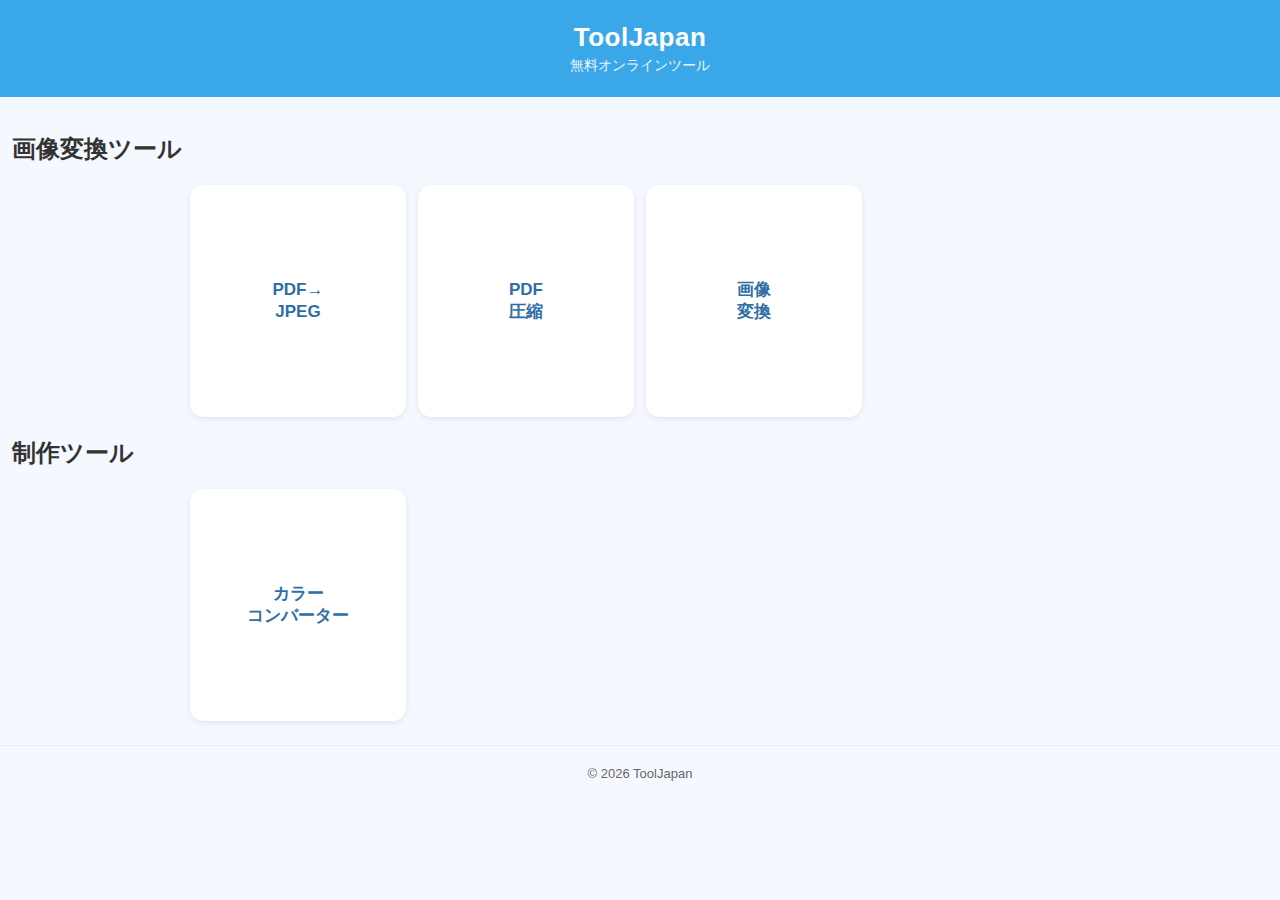
<file: index.html>
<!DOCTYPE html>
<html lang="ja">
<head>
<meta charset="UTF-8">
<meta name="viewport" content="width=device-width, initial-scale=1.0">
<title>ToolJapan | 無料ブラウザツール</title>
<meta name="google-site-verification" content="wjbUCUovh1Qbnv4qczntyVJstAfRlQh7R6nQk2jWIU8" />
<style>
body{
  font-family:sans-serif;
  margin:0;
  background:#F5F9FF; /* ほんのり水色 */
  color:#333;
}

/* ヘッダー */
.site-header{
  background:#3AA8E8; /* メイン水色 */
  color:white;
  text-align:center;
  padding:22px 10px;
}

.site-header .title{
  font-size:26px;
  font-weight:600;
  letter-spacing:0.5px;
}

.site-header .subtitle{
  font-size:14px;
  opacity:0.9;
  margin-top:4px;
}

/* メインコンテナ */
.main{
  padding:16px 12px 24px;
}

/* 説明テキスト（任意） */
.lead{
  max-width:900px;
  margin:0 auto 12px;
  font-size:14px;
  color:#555;
}

/* カード一覧 */
.tools{
  display:grid;
  grid-template-columns:1fr 1fr;
  gap:12px;
  padding:0;
  max-width:900px;
  margin:0 auto;
}

.tool-card{
  background:white;
  border-radius:14px;
  display:flex;
  flex-direction:column;
  align-items:center;
  justify-content:center;
  text-align:center;
  font-weight:bold;
  font-size:17px;
  text-decoration:none;
  color:#2F6FA5; /* 水色に合う濃い青 */
  box-shadow:0 2px 6px rgba(0,0,0,0.08);
  aspect-ratio:1/1;
  transition:0.15s ease;
  padding:18px 10px;
}

.tool-card:hover{
  transform:translateY(-3px);
  box-shadow:0 4px 10px rgba(0,0,0,0.12);
  background:#E8F5FF; /* hoverで淡い水色 */
}

.tool-card span{
  display:block;
  line-height:1.3;
}

/* PC 4列 */
@media (min-width:768px){
  .tools{
    grid-template-columns:repeat(4,1fr);
  }
}

/* フッター */
.site-footer{
  text-align:center;
  padding:20px;
  font-size:13px;
  color:#666;
  border-top:1px solid rgba(0,0,0,0.05);
  background:#F5F9FF;
}
</style>
</head>

<body>

<header class="site-header">
  <div class="title">ToolJapan</div>
  <div class="subtitle">無料オンラインツール</div>
</header>

<div class="main">

  <!-- 画像変換系 -->
  <h2 class="category-title">画像変換ツール</h2>
  <div class="tools">

    <a class="tool-card" href="tools/pdf/pdf-to-jpeg">
      <span>PDF→</span><span>JPEG</span>
    </a>

    <a class="tool-card" href="tools/pdf/pdf-compress">
      <span>PDF</span><span>圧縮</span>
    </a>

    <a class="tool-card" href="tools/img-converter">
      <span>画像</span><span>変換</span>
    </a>

  </div>

  <!-- 制作系 -->
  <h2 class="category-title">制作ツール</h2>
  <div class="tools">

    <a class="tool-card" href="tools/collar/collar-converter">
      <span>カラー</span><span>コンバーター</span>
    </a>



  </div>
</div>


</main>

<footer class="site-footer">
  © 2026 ToolJapan
</footer>

</body>
</html>
</file>
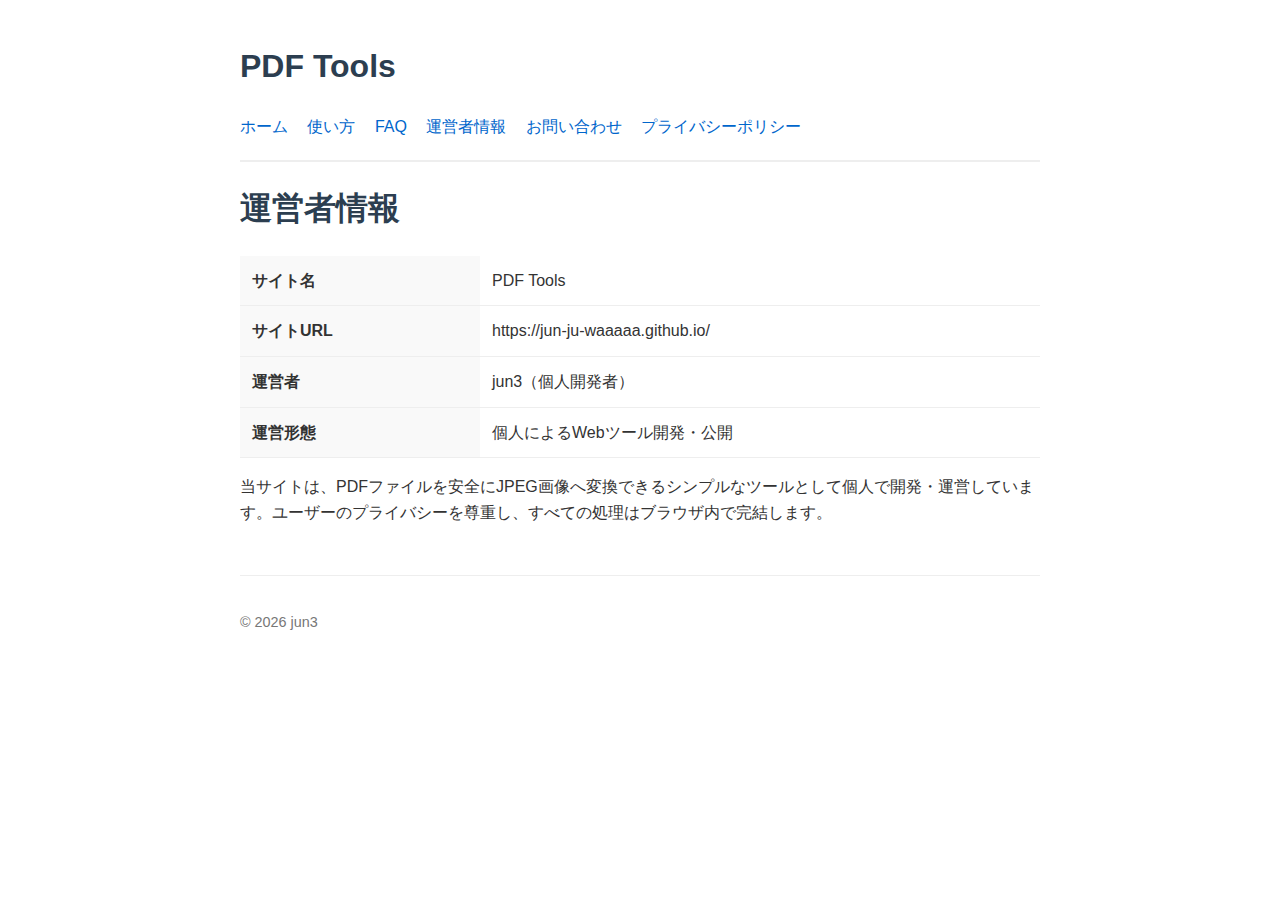
<file: about/index.html>
<!DOCTYPE html>
<html lang="ja">
<head>
    <meta charset="UTF-8">
    <meta name="viewport" content="width=device-width, initial-scale=1.0">
    <title>運営者情報 - PDF Tools</title>
    <style>
        body { font-family: sans-serif; line-height: 1.6; color: #333; max-width: 800px; margin: 0 auto; padding: 20px; }
        header { border-bottom: 2px solid #eee; margin-bottom: 20px; }
        nav { margin-bottom: 20px; }
        nav a { margin-right: 15px; text-decoration: none; color: #0066cc; }
        h1 { color: #2c3e50; }
        table { width: 100%; border-collapse: collapse; margin-top: 20px; }
        th, td { text-align: left; padding: 12px; border-bottom: 1px solid #eee; }
        th { width: 30%; background-color: #f9f9f9; }
        footer { margin-top: 50px; border-top: 1px solid #eee; padding-top: 20px; font-size: 0.9em; color: #777; }
    </style>
</head>
<body>
<header>
    <h1>PDF Tools</h1>
    <nav>
        <a href="../">ホーム</a>
        <a href="../guide/">使い方</a>
        <a href="../faq/">FAQ</a>
        <a href="../about/">運営者情報</a>
        <a href="../contact/">お問い合わせ</a>
        <a href="../privacy/">プライバシーポリシー</a>
    </nav>
</header>

    <main>
        <h1>運営者情報</h1>
        <table>
            <tr>
                <th>サイト名</th>
                <td>PDF Tools</td>
            </tr>
            <tr>
                <th>サイトURL</th>
                <td>https://jun-ju-waaaaa.github.io/</td>
            </tr>
            <tr>
                <th>運営者</th>
                <td>jun3（個人開発者）</td>
            </tr>
            <tr>
                <th>運営形態</th>
                <td>個人によるWebツール開発・公開</td>
            </tr>

        </table>

        <p>当サイトは、PDFファイルを安全にJPEG画像へ変換できるシンプルなツールとして個人で開発・運営しています。ユーザーのプライバシーを尊重し、すべての処理はブラウザ内で完結します。</p>
    </main>

    <footer>
        <p>&copy; 2026 jun3</p>
    </footer>
</body>
</html>
</file>
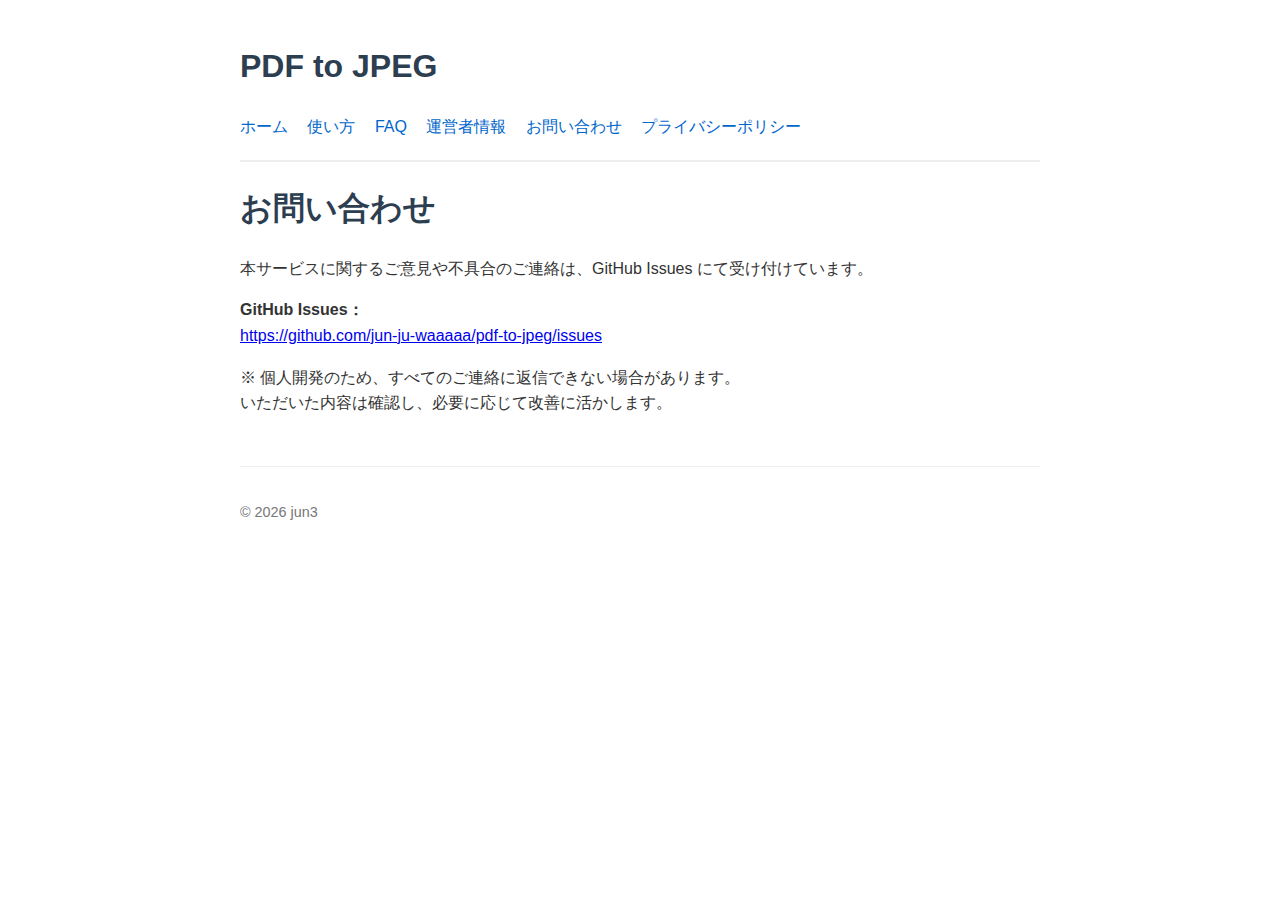
<file: contact/index.html>
<!DOCTYPE html>
<html lang="ja">
<head>
    <meta charset="UTF-8">
    <meta name="viewport" content="width=device-width, initial-scale=1.0">
    <title>お問い合わせ - PDF to JPEG</title>
    <style>
        body { font-family: sans-serif; line-height: 1.6; color: #333; max-width: 800px; margin: 0 auto; padding: 20px; }
        header { border-bottom: 2px solid #eee; margin-bottom: 20px; }
        nav { margin-bottom: 20px; }
        nav a { margin-right: 15px; text-decoration: none; color: #0066cc; }
        h1 { color: #2c3e50; }
        footer { margin-top: 50px; border-top: 1px solid #eee; padding-top: 20px; font-size: 0.9em; color: #777; }
    </style>
</head>
<body>
    <header>
        <h1>PDF to JPEG</h1>
        <nav>
            <a href="/">ホーム</a>
            <a href="/guide/">使い方</a>
            <a href="/faq/">FAQ</a>
            <a href="/about/">運営者情報</a>
            <a href="/contact/">お問い合わせ</a>
            <a href="/privacy/">プライバシーポリシー</a>
        </nav>
    </header>

    <main>
        <h1>お問い合わせ</h1>

        <p>本サービスに関するご意見や不具合のご連絡は、GitHub Issues にて受け付けています。</p>

        <p>
            <strong>GitHub Issues：</strong><br>
            <a href="https://github.com/jun-ju-waaaaa/pdf-to-jpeg/issues">
                https://github.com/jun-ju-waaaaa/pdf-to-jpeg/issues
            </a>
        </p>

        <p>
            ※ 個人開発のため、すべてのご連絡に返信できない場合があります。<br>
            いただいた内容は確認し、必要に応じて改善に活かします。
        </p>
    </main>

    <footer>
        <p>&copy; 2026 jun3</p>
    </footer>
</body>
</html>
</file>
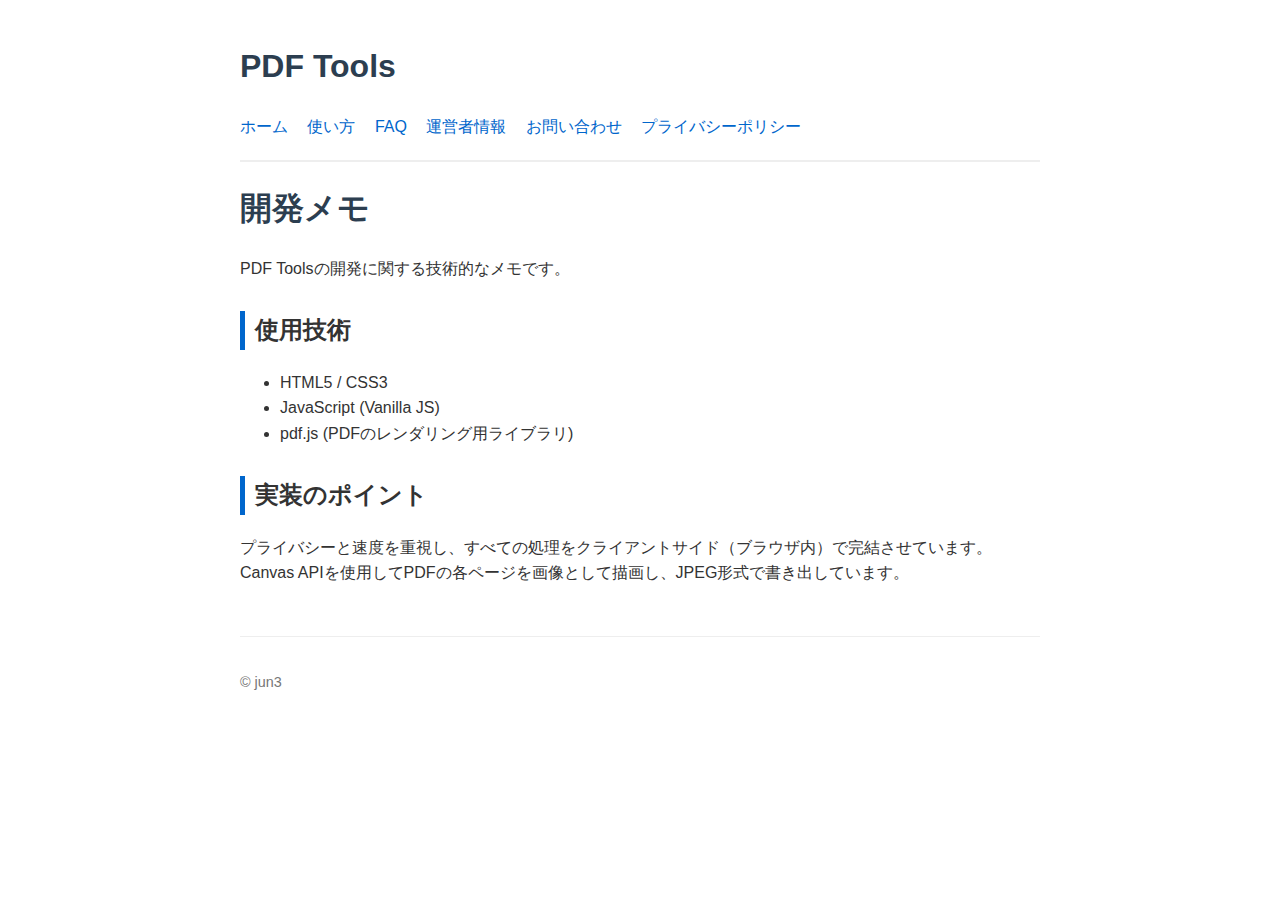
<file: dev/index.html>
<!DOCTYPE html>
<html lang="ja">
<head>
    <meta charset="UTF-8">
    <meta name="viewport" content="width=device-width, initial-scale=1.0">
    <title>開発メモ - PDF Tools</title>
    <style>
        body { font-family: sans-serif; line-height: 1.6; color: #333; max-width: 800px; margin: 0 auto; padding: 20px; }
        header { border-bottom: 2px solid #eee; margin-bottom: 20px; }
        nav { margin-bottom: 20px; }
        nav a { margin-right: 15px; text-decoration: none; color: #0066cc; }
        h1 { color: #2c3e50; }
        h2 { border-left: 5px solid #0066cc; padding-left: 10px; margin-top: 30px; }
        footer { margin-top: 50px; border-top: 1px solid #eee; padding-top: 20px; font-size: 0.9em; color: #777; }
    </style>
</head>
<body>
<header>
    <h1>PDF Tools</h1>
    <nav>
<a href="/pdf-tools/">ホーム</a>
<a href="/pdf-tools/guide/">使い方</a>
<a href="/pdf-tools/faq/">FAQ</a>
<a href="/pdf-tools/about/">運営者情報</a>
<a href="/pdf-tools/contact/">お問い合わせ</a>
<a href="/pdf-tools/privacy/">プライバシーポリシー</a>
    </nav>
</header>

    <main>
        <h1>開発メモ</h1>
        <p>PDF Toolsの開発に関する技術的なメモです。</p>

        <h2>使用技術</h2>
        <ul>
            <li>HTML5 / CSS3</li>
            <li>JavaScript (Vanilla JS)</li>
            <li>pdf.js (PDFのレンダリング用ライブラリ)</li>
        </ul>

        <h2>実装のポイント</h2>
        <p>プライバシーと速度を重視し、すべての処理をクライアントサイド（ブラウザ内）で完結させています。Canvas APIを使用してPDFの各ページを画像として描画し、JPEG形式で書き出しています。</p>


        </ul>
    </main>

    <footer>
        <p>&copy; jun3</p>
    </footer>
</body>
</html>
</file>
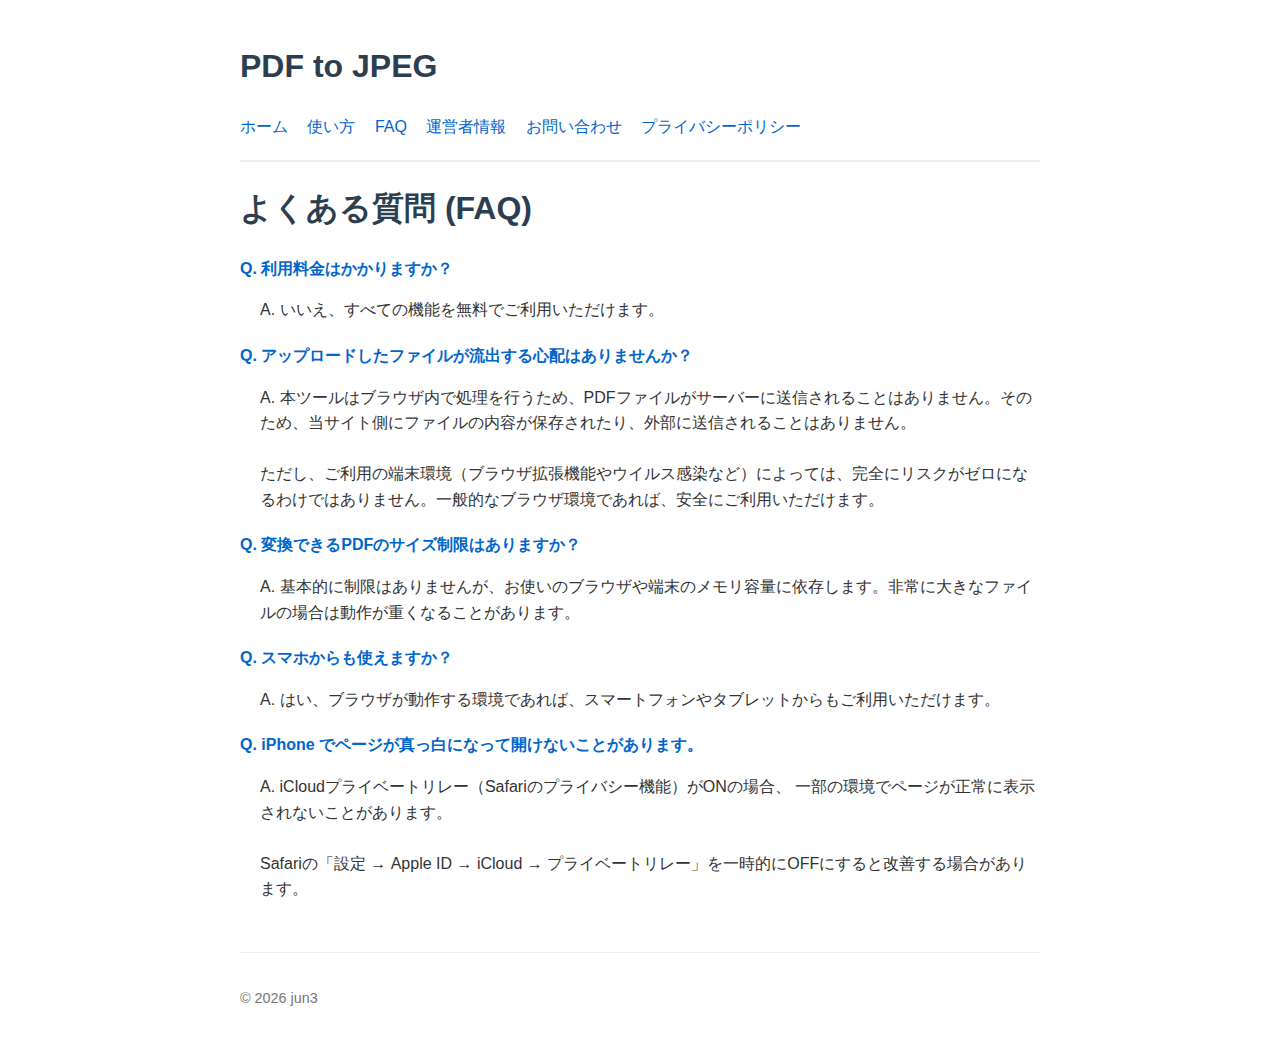
<file: faq/index.html>
<!DOCTYPE html>
<html lang="ja">
<head>
    <meta charset="UTF-8">
    <meta name="viewport" content="width=device-width, initial-scale=1.0">
    <title>よくある質問 - PDF to JPEG</title>
    <meta name="description" content="PDF to JPEGツールの利用に関するよくある質問とその回答をまとめています。">
    <style>
        body { font-family: sans-serif; line-height: 1.6; color: #333; max-width: 800px; margin: 0 auto; padding: 20px; }
        header { border-bottom: 2px solid #eee; margin-bottom: 20px; }
        nav { margin-bottom: 20px; }
        nav a { margin-right: 15px; text-decoration: none; color: #0066cc; }
        h1 { color: #2c3e50; }
        h2 { border-left: 5px solid #0066cc; padding-left: 10px; margin-top: 30px; }
        .faq-item { margin-bottom: 20px; }
        .question { font-weight: bold; color: #0066cc; }
        .answer { margin-left: 20px; margin-top: 5px; }
        footer { margin-top: 50px; border-top: 1px solid #eee; padding-top: 20px; font-size: 0.9em; color: #777; }
    </style>
</head>
<body>
<header>
    <h1>PDF to JPEG</h1>
    <nav>
        <a href="/">ホーム</a>
        <a href="/guide/">使い方</a>
        <a href="/faq/">FAQ</a>
        <a href="/about/">運営者情報</a>
        <a href="/contact/">お問い合わせ</a>
        <a href="/privacy/">プライバシーポリシー</a>
    </nav>
</header>

    <main>
        <h1>よくある質問 (FAQ)</h1>

        <div class="faq-item">
            <p class="question">Q. 利用料金はかかりますか？</p>
            <p class="answer">A. いいえ、すべての機能を無料でご利用いただけます。</p>
        </div>

        <div class="faq-item">
            <p class="question">Q. アップロードしたファイルが流出する心配はありませんか？</p>
            <p class="answer">A. 本ツールはブラウザ内で処理を行うため、PDFファイルがサーバーに送信されることはありません。そのため、当サイト側にファイルの内容が保存されたり、外部に送信されることはありません。<br><br>
                ただし、ご利用の端末環境（ブラウザ拡張機能やウイルス感染など）によっては、完全にリスクがゼロになるわけではありません。一般的なブラウザ環境であれば、安全にご利用いただけます。</p>
        </div>

        <div class="faq-item">
            <p class="question">Q. 変換できるPDFのサイズ制限はありますか？</p>
            <p class="answer">A. 基本的に制限はありませんが、お使いのブラウザや端末のメモリ容量に依存します。非常に大きなファイルの場合は動作が重くなることがあります。</p>
        </div>

        <div class="faq-item">
            <p class="question">Q. スマホからも使えますか？</p>
            <p class="answer">A. はい、ブラウザが動作する環境であれば、スマートフォンやタブレットからもご利用いただけます。</p>
        </div>

        <div class="faq-item">
            <p class="question">Q. iPhone でページが真っ白になって開けないことがあります。</p>
            <p class="answer">
        A. iCloudプライベートリレー（Safariのプライバシー機能）がONの場合、
        一部の環境でページが正常に表示されないことがあります。<br><br>
        Safariの「設定 → Apple ID → iCloud → プライベートリレー」を一時的にOFFにすると改善する場合があります。
    </p>
</div>
    </main>

    <footer>
        <p>&copy; 2026 jun3</p>
    </footer>
</body>
</html>
</file>
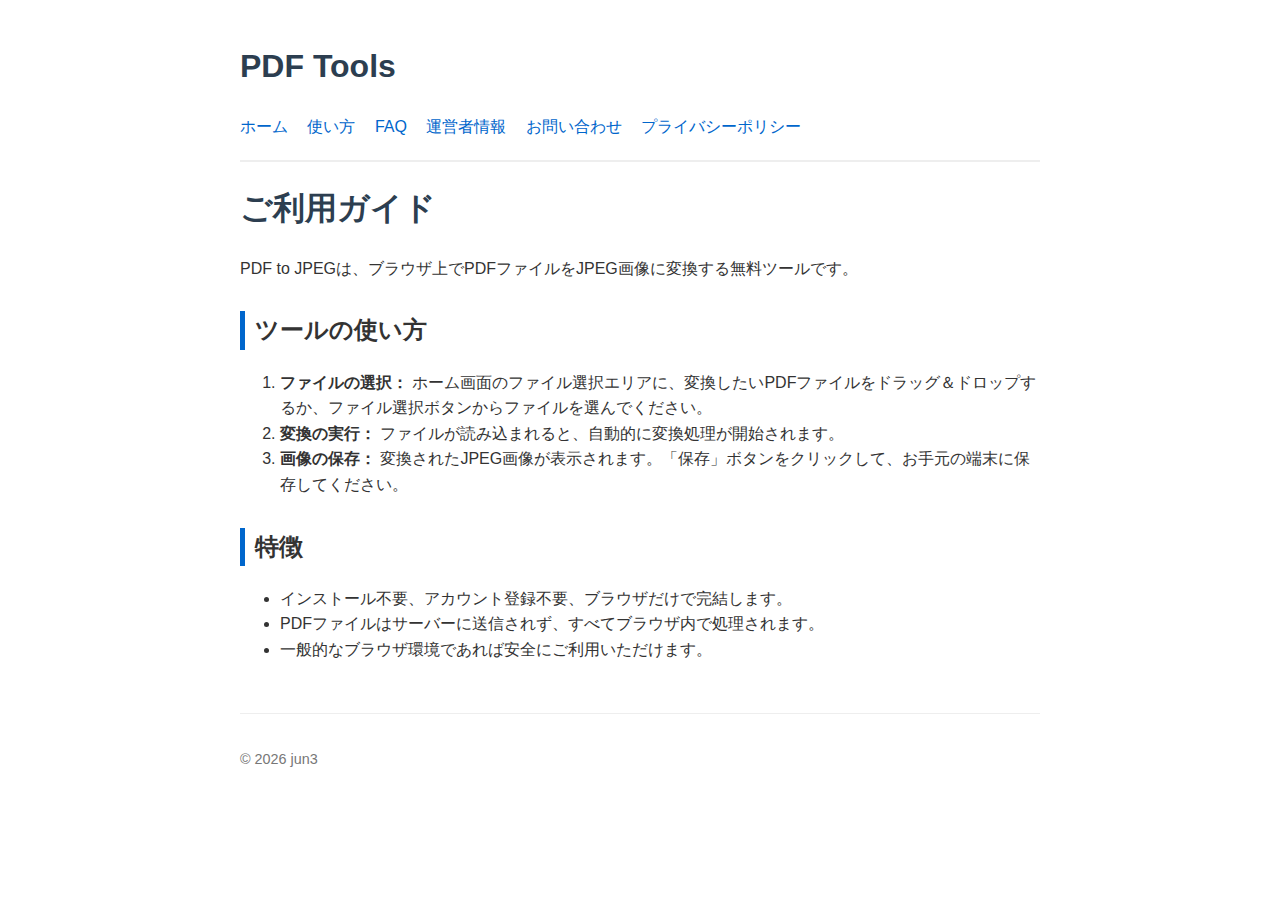
<file: guide/index.html>
<!DOCTYPE html>
<html lang="ja">
<head>
    <meta charset="UTF-8">
    <meta name="viewport" content="width=device-width, initial-scale=1.0">
    <title>ご利用ガイド - PDF Tools</title>
    <meta name="description" content="PDFをJPEG画像に変換するツールの使い方を説明します。">
    <style>
        body { font-family: sans-serif; line-height: 1.6; color: #333; max-width: 800px; margin: 0 auto; padding: 20px; }
        header { border-bottom: 2px solid #eee; margin-bottom: 20px; }
        nav { margin-bottom: 20px; }
        nav a { margin-right: 15px; text-decoration: none; color: #0066cc; }
        h1 { color: #2c3e50; }
        h2 { border-left: 5px solid #0066cc; padding-left: 10px; margin-top: 30px; }
        footer { margin-top: 50px; border-top: 1px solid #eee; padding-top: 20px; font-size: 0.9em; color: #777; }
    </style>
</head>
<body>
<header>
    <h1>PDF Tools</h1>
    <nav>
<a href="/pdf-tools/">ホーム</a>
<a href="/pdf-tools/guide/">使い方</a>
<a href="/pdf-tools/faq/">FAQ</a>
<a href="/pdf-tools/about/">運営者情報</a>
<a href="/pdf-tools/contact/">お問い合わせ</a>
<a href="/pdf-tools/privacy/">プライバシーポリシー</a>
    </nav>
</header>

    <main>
        <h1>ご利用ガイド</h1>
        <p>PDF to JPEGは、ブラウザ上でPDFファイルをJPEG画像に変換する無料ツールです。</p>

        <h2>ツールの使い方</h2>
        <ol>
            <li><strong>ファイルの選択：</strong> ホーム画面のファイル選択エリアに、変換したいPDFファイルをドラッグ＆ドロップするか、ファイル選択ボタンからファイルを選んでください。</li>
            <li><strong>変換の実行：</strong> ファイルが読み込まれると、自動的に変換処理が開始されます。</li>
            <li><strong>画像の保存：</strong> 変換されたJPEG画像が表示されます。「保存」ボタンをクリックして、お手元の端末に保存してください。</li>
        </ol>

        <h2>特徴</h2>
        <ul>
            <li>インストール不要、アカウント登録不要、ブラウザだけで完結します。</li>
            <li>PDFファイルはサーバーに送信されず、すべてブラウザ内で処理されます。</li>
            <li>一般的なブラウザ環境であれば安全にご利用いただけます。</li>

        </ul>
    </main>

    <footer>
        <p>&copy; 2026 jun3</p>
    </footer>
</body>
</html>
</file>
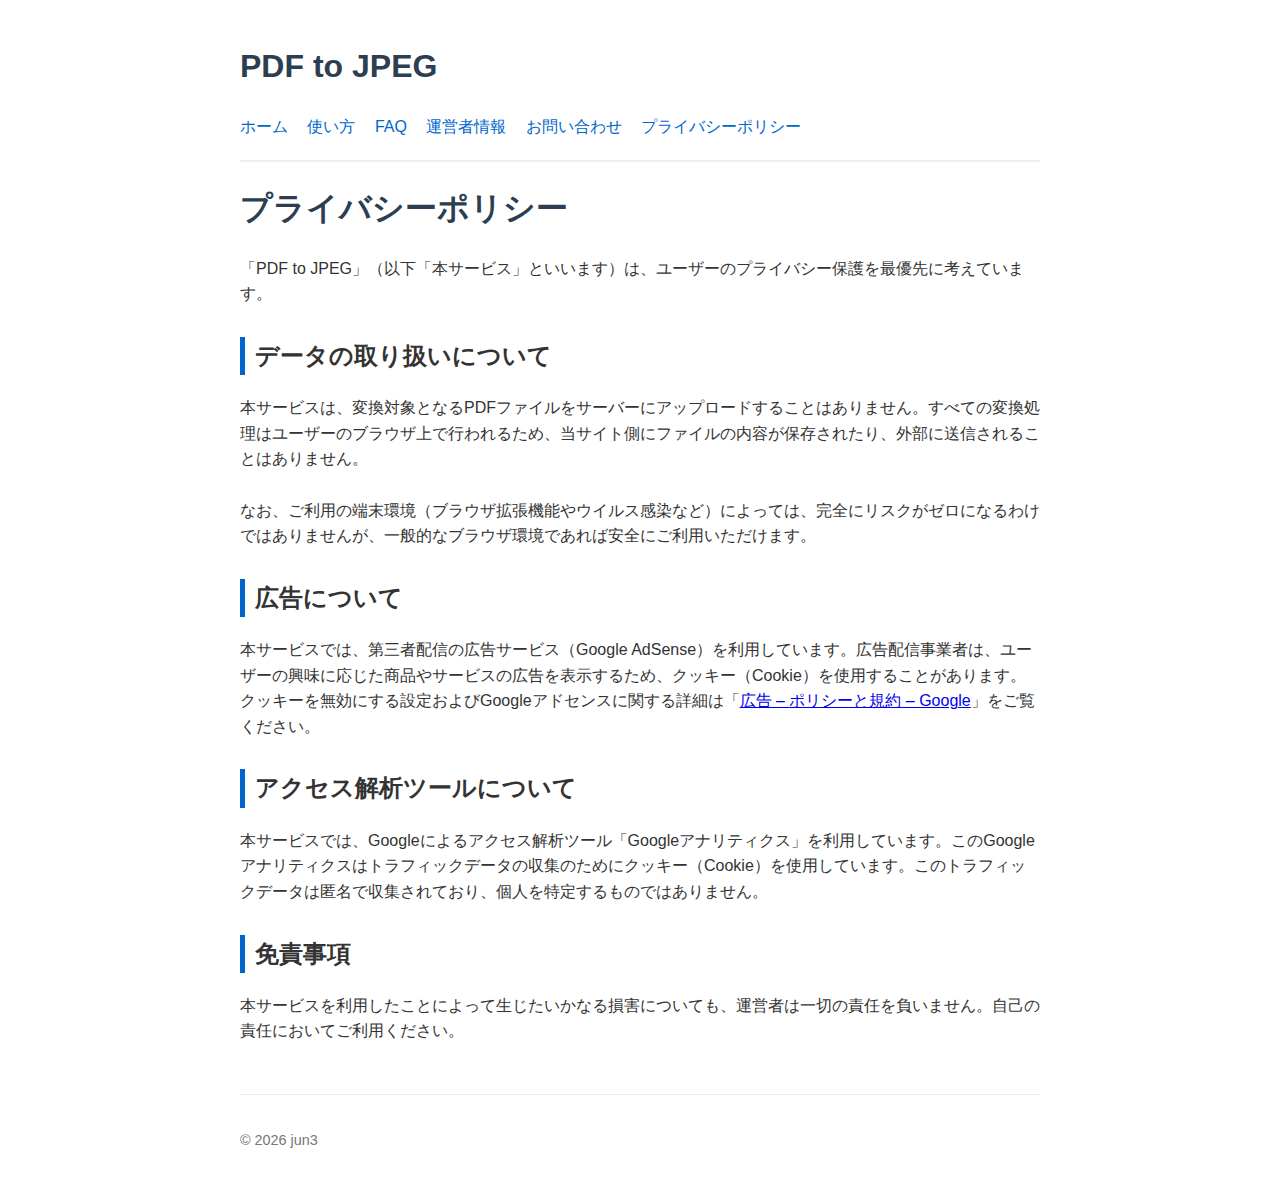
<file: privacy/index.html>
<!DOCTYPE html>
<html lang="ja">
<head>
    <meta charset="UTF-8">
    <meta name="viewport" content="width=device-width, initial-scale=1.0">
    <title>プライバシーポリシー - PDF to JPEG</title>
    <style>
        body { font-family: sans-serif; line-height: 1.6; color: #333; max-width: 800px; margin: 0 auto; padding: 20px; }
        header { border-bottom: 2px solid #eee; margin-bottom: 20px; }
        nav { margin-bottom: 20px; }
        nav a { margin-right: 15px; text-decoration: none; color: #0066cc; }
        h1 { color: #2c3e50; }
        h2 { border-left: 5px solid #0066cc; padding-left: 10px; margin-top: 30px; }
        footer { margin-top: 50px; border-top: 1px solid #eee; padding-top: 20px; font-size: 0.9em; color: #777; }
    </style>
</head>
<body>
<header>
    <h1>PDF to JPEG</h1>
    <nav>
        <a href="/">ホーム</a>
        <a href="/guide/">使い方</a>
        <a href="/faq/">FAQ</a>
        <a href="/about/">運営者情報</a>
        <a href="/contact/">お問い合わせ</a>
        <a href="/privacy/">プライバシーポリシー</a>
    </nav>
</header>

    <main>
        <h1>プライバシーポリシー</h1>
        <p>「PDF to JPEG」（以下「本サービス」といいます）は、ユーザーのプライバシー保護を最優先に考えています。</p>

       <h2>データの取り扱いについて</h2>
       <p>本サービスは、変換対象となるPDFファイルをサーバーにアップロードすることはありません。すべての変換処理はユーザーのブラウザ上で行われるため、当サイト側にファイルの内容が保存されたり、外部に送信されることはありません。<br><br>
        なお、ご利用の端末環境（ブラウザ拡張機能やウイルス感染など）によっては、完全にリスクがゼロになるわけではありませんが、一般的なブラウザ環境であれば安全にご利用いただけます。</p>

        <h2>広告について</h2>
        <p>本サービスでは、第三者配信の広告サービス（Google AdSense）を利用しています。広告配信事業者は、ユーザーの興味に応じた商品やサービスの広告を表示するため、クッキー（Cookie）を使用することがあります。クッキーを無効にする設定およびGoogleアドセンスに関する詳細は「<a href="https://policies.google.com/technologies/ads">広告 – ポリシーと規約 – Google</a>」をご覧ください。</p>

        <h2>アクセス解析ツールについて</h2>
        <p>本サービスでは、Googleによるアクセス解析ツール「Googleアナリティクス」を利用しています。このGoogleアナリティクスはトラフィックデータの収集のためにクッキー（Cookie）を使用しています。このトラフィックデータは匿名で収集されており、個人を特定するものではありません。</p>

        <h2>免責事項</h2>
        <p>本サービスを利用したことによって生じたいかなる損害についても、運営者は一切の責任を負いません。自己の責任においてご利用ください。</p>
    </main>

    <footer>
        <p>&copy; 2026 jun3</p>
    </footer>
</body>
</html>
</file>
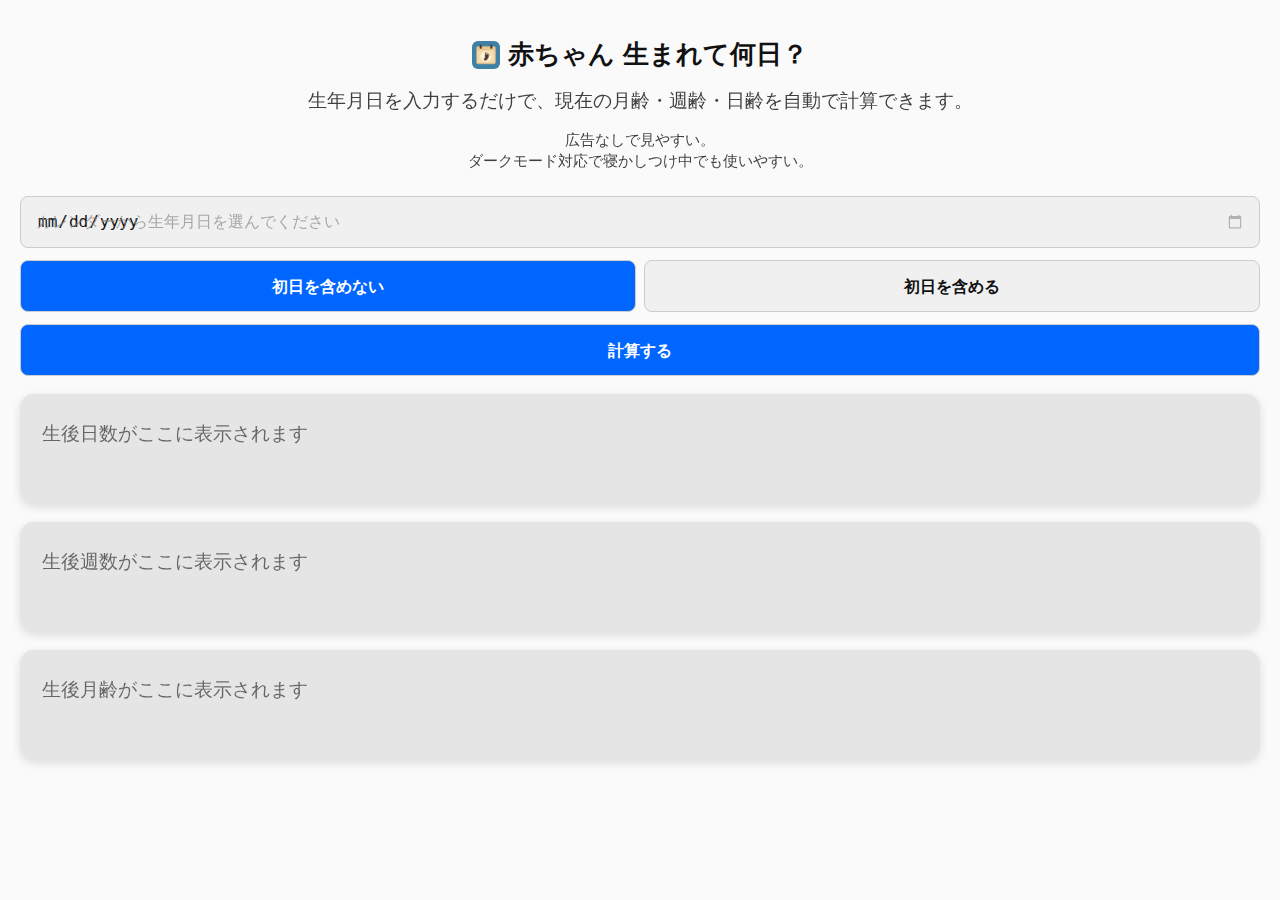
<file: tools/day/index.html>
<!DOCTYPE html>
<html lang="ja">
<head>
  <!-- Google tag (gtag.js) -->
<script async src="https://www.googletagmanager.com/gtag/js?id=G-YS73FMCE7S"></script>
<script>
  window.dataLayer = window.dataLayer || [];
  function gtag(){dataLayer.push(arguments);}
  gtag('js', new Date());

  gtag('config', 'G-YS73FMCE7S');
</script>
  <meta charset="UTF-8">
  <meta name="google-site-verification" content="wjbUCUovh1Qbnv4qczntyVJstAfRlQh7R6nQk2jWIU8" />
  <title>生まれて何日？｜赤ちゃん月齢・週齢・日齢を自動計算｜シンプルで見やすい育児ツール</title>
  <meta name="description" content="赤ちゃんの生年月日を入力するだけで、月齢・週齢・日齢を自動で計算！スマホ対応のシンプルな育児サポートツールです。">
  <meta name="viewport" content="width=device-width, initial-scale=1">
  <link rel="icon" href="favicon.png?v=4" type="image/png">
  <link rel="apple-touch-icon" href="apple-touch-icon.png?v=3">



  <!-- 構造化データ（JSON-LD） -->
  <script type="application/ld+json">
  {
    "@context": "https://schema.org",
    "@type": "WebApplication",
    "name": "赤ちゃん生まれて何日たった？月齢・週齢・日齢 計算ツール",
    "url": "https://jun-ju-waaaaa.github.io/-Day-Counter/",
    "applicationCategory": "HealthApplication",
    "operatingSystem": "All",
    "description": "赤ちゃんの生年月日から月齢・週齢・日齢を自動で計算する無料ツール。スマホ対応で育児をサポートします。"
  }
  </script>

  <style>
    :root {
      --bg: #fafafa;
      --text: #111;
      --card: #e5e5e5;
      --input-bg: #f0f0f0;
      --border: #ccc;
    }

    @media (prefers-color-scheme: dark) {
      :root {
        --bg: #121212;
        --text: #f5f5f5;
        --card: #1e1e1e;
        --input-bg: #1a1a1a;
        --border: #333;
      }
    }

    body {
      font-family: system-ui, sans-serif;
      margin: 0;
      padding: 20px;
      background: var(--bg);
      color: var(--text);
    }

    h1 {
      font-size: 1.6rem;
      margin-bottom: 12px;
      text-align: center;
      font-weight: 600;
    }

    h2 {
      font-size: 1.2rem;
      text-align: center;
      margin-bottom: 16px;
      font-weight: 500;
      opacity: 0.8;
    }

    p {
      text-align: center;
      font-size: 0.95rem;
      margin-bottom: 24px;
      opacity: 0.8;
    }

    .date-wrapper {
      position: relative;
      margin-bottom: 12px;
    }

    .date-placeholder {
      position: absolute;
      left: 16px;
      top: 50%;
      transform: translateY(-50%);
      color: #888;
      pointer-events: none;
      font-size: 16px;
      opacity: 0.7;
      z-index: 2;
    }

    input[type="date"] {
      -webkit-appearance: none;
      appearance: none;
      width: 100%;
      box-sizing: border-box;
      padding: 16px;
      font-size: 16px;
      border: 1px solid var(--border);
      background: var(--input-bg);
      color: var(--text);
      height: 52px;
      line-height: 52px;
      border-radius: 8px;
      z-index: 1;
      position: relative;
    }

    input[type="date"]::-webkit-calendar-picker-indicator {
      margin: 0;
      padding: 0;
      filter: invert(0.7);
    }

    button {
      width: 100%;
      box-sizing: border-box;
      height: 52px;
      line-height: 52px;
      padding: 0 16px;
      font-size: 16px;
      border-radius: 8px;
      background: #0066ff;
      color: white;
      font-weight: 600;
      border: 1px solid #0066ff;
    }
    button {
  border: 1px solid var(--border) !important;
}
button.selected {
  border: 1px solid #0066ff !important;
}

    .card {
      width: 100%;
      box-sizing: border-box;
      margin-top: 18px;
      padding: 22px;
      background: var(--card);
      border-radius: 14px;
      box-shadow: 0 3px 10px rgba(0,0,0,0.12);
      font-size: 1.3rem;
      line-height: 1.9;
      color: var(--text);
      height: 110px;
      overflow: hidden;
    }

    .label {
      font-size: 1.1rem;
      opacity: 0.7;
    }

    .value {
      font-size: 1.8rem;
      font-weight: 700;
      margin-top: 6px;
    }

    .placeholder {
      opacity: 0.6;
      font-size: 1.2rem;
    }
    .title-with-icon {
  display: flex;
  align-items: center;
  justify-content: center;
  gap: 8px; /* アイコンと文字の間隔 */
}

.title-icon {
  width: 28px;
  height: 28px;
  border-radius: 6px; /* 角丸にしたい場合 */
}
button:focus {
  outline: none;
  border: 1px solid var(--border);
}
  </style>
</head>
<body>

  <h1 class="title-with-icon">
  <img src="favicon.png" alt="" class="title-icon">
  赤ちゃん 生まれて何日？
</h1>
  <h2>生年月日を入力するだけで、現在の月齢・週齢・日齢を自動で計算できます。</h2>
  <p>広告なしで見やすい。<br>ダークモード対応で寝かしつけ中でも使いやすい。</p>

  <div class="date-wrapper">
    <input type="date" id="birthDate">
    <div class="date-placeholder" id="birthPlaceholder">
      カレンダーから生年月日を選んでください
    </div>
  </div>

<div style="display:flex; gap:8px; margin-bottom:12px;">

    <button type="button" id="excludeBtn" onclick="setMode(false)"
    style="flex:1; background:#0066ff; color:white;">
    初日を含めない
  </button>

  <button type="button" id="includeBtn" onclick="setMode(true)"
    style="flex:1; background:var(--input-bg); color:var(--text);">
    初日を含める
  </button>

</div>
  <button onclick="calculate()">計算する</button>

  <div id="dayCard" class="card">
    <div class="placeholder">生後日数がここに表示されます</div>
  </div>

  <div id="weekCard" class="card">
    <div class="placeholder">生後週数がここに表示されます</div>
  </div>

  <div id="monthCard" class="card">
    <div class="placeholder">生後月齢がここに表示されます</div>
  </div>

  <script>
    const birthInput = document.getElementById("birthDate");
    const birthPlaceholder = document.getElementById("birthPlaceholder");

    birthInput.addEventListener("change", () => {
      birthPlaceholder.style.display = birthInput.value ? "none" : "block";
    });
let includeFirstDay = false; // デフォルト：初日を含めない

function setMode(mode) {
  includeFirstDay = mode;

  includeBtn.classList.toggle("selected", mode);
  excludeBtn.classList.toggle("selected", !mode);

  includeBtn.style.background = mode ? "#0066ff" : "var(--input-bg)";
  includeBtn.style.color = mode ? "white" : "var(--text)";

  excludeBtn.style.background = mode ? "var(--input-bg)" : "#0066ff";
  excludeBtn.style.color = mode ? "var(--text)" : "white";
}

    function calculate() {
  const birthValue = birthInput.value;
  if (!birthValue) return;

  const birth = new Date(birthValue);
  const today = new Date();

  const diffTime = today - birth;
  let days = Math.floor(diffTime / (1000 * 60 * 60 * 24));

  // ★ 初日を含める／含めないの分岐
  if (includeFirstDay) {
    days += 1;
  }

  const weeks = Math.floor(days / 7);
  const extraDays = days % 7;

  let months = (today.getFullYear() - birth.getFullYear()) * 12 +
               (today.getMonth() - birth.getMonth());
  if (today.getDate() < birth.getDate()) months--;

  document.getElementById("dayCard").innerHTML =
    `<div class="label">生後日数</div><div class="value">${days} 日</div>`;

  document.getElementById("weekCard").innerHTML =
    `<div class="label">生後週数</div><div class="value">${weeks} 週 ${extraDays} 日</div>`;

  document.getElementById("monthCard").innerHTML =
    `<div class="label">生後月齢</div><div class="value">${months} ヶ月</div>`;
}

  </script>

</body>
</html>
</file>
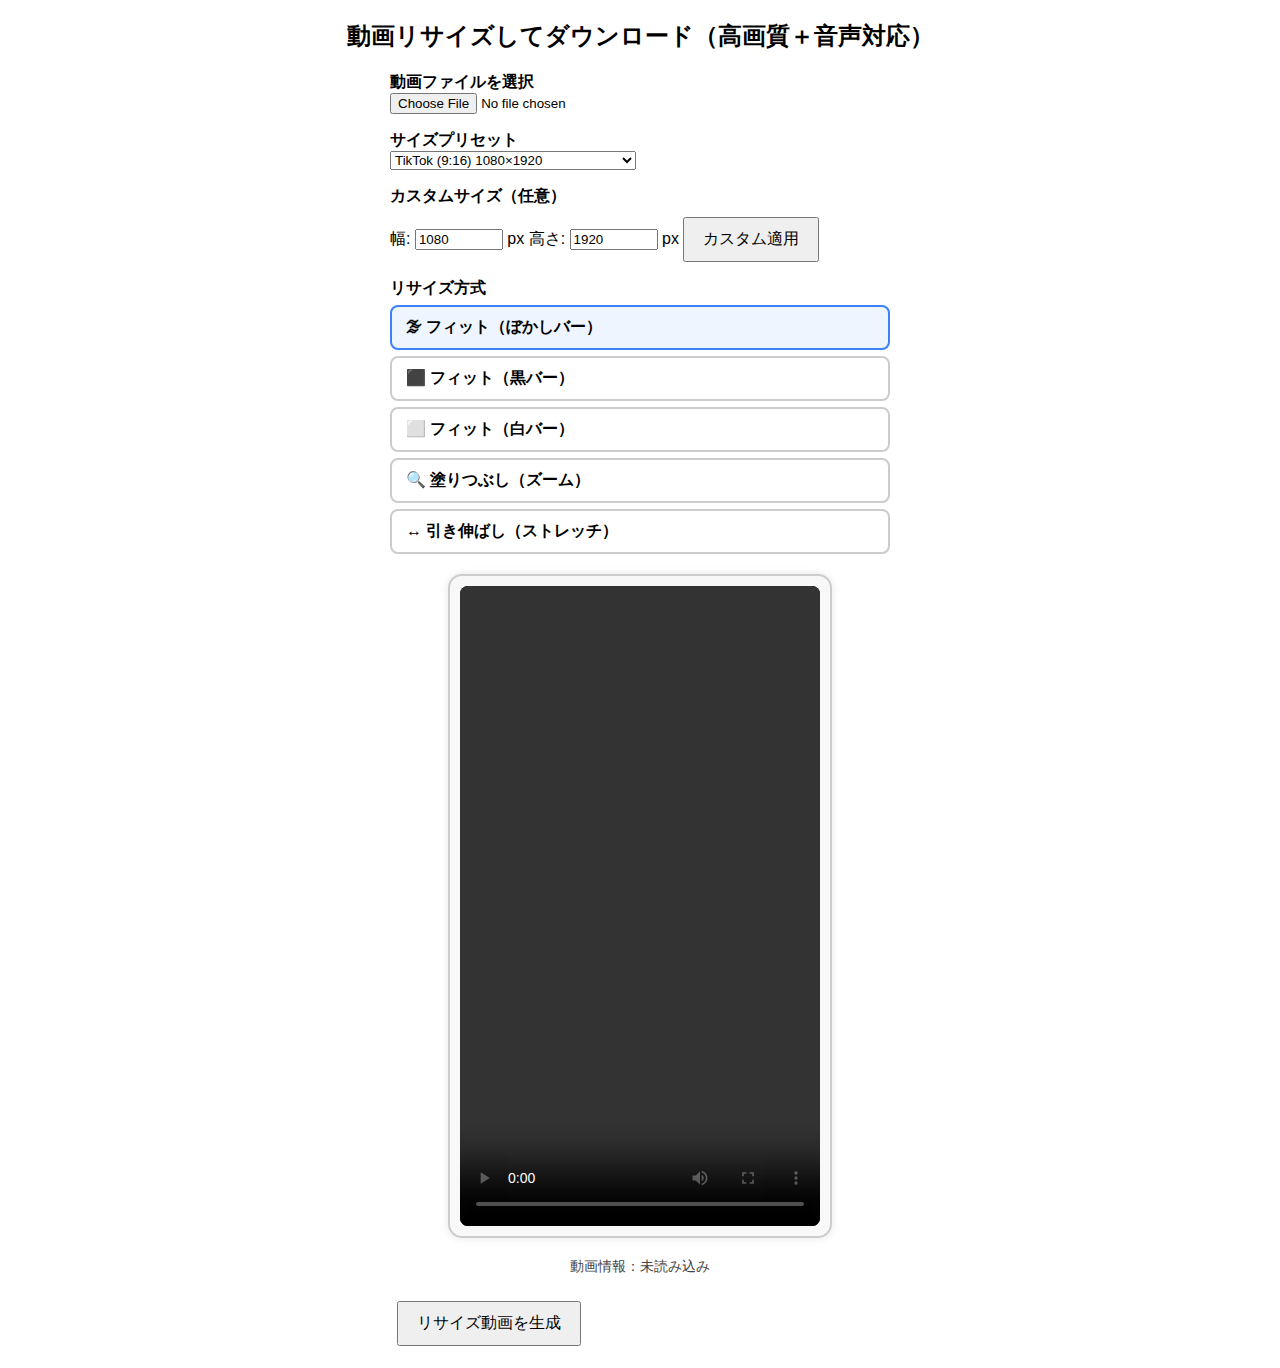
<file: tools/movie/index.html>
<!DOCTYPE html>
<html lang="ja">
<head>
<meta charset="UTF-8">
<title>動画リサイズ＆ダウンロード</title>
<style>
  body {
    font-family: sans-serif;
    max-width: 900px;
    margin: 20px auto;
    text-align: center;
  }

  /* スマホ風プレビュー枠 */
  #preview-frame {
    width: 360px;
    height: 640px;
    margin: 20px auto;
    border: 2px solid #ccc;
    border-radius: 14px;
    padding: 10px;
    background: #f8f8f8;
    box-shadow: 0 0 8px rgba(0,0,0,0.1);
  }

  #preview {
    width: 100%;
    height: 100%;
    background: #000;
    object-fit: contain;
    border-radius: 8px;
  }

  #video-info {
    margin-top: 10px;
    font-size: 14px;
    color: #444;
  }

  canvas { display: none; }

  button {
    padding: 10px 18px;
    margin-top: 10px;
    font-size: 16px;
    cursor: pointer;
  }

  .control-group {
    margin-bottom: 16px;
    text-align: left;
    max-width: 500px;
    margin-left: auto;
    margin-right: auto;
  }

  label { font-weight: 600; }

  /* アイコン付きボタン（ラジオ風） */
  .mode-btn {
    display: flex;
    align-items: center;
    gap: 8px;
    padding: 10px 14px;
    margin: 6px 0;
    border: 2px solid #ccc;
    border-radius: 8px;
    cursor: pointer;
    background: #fff;
    transition: 0.2s;
  }

  .mode-btn.selected {
    border-color: #3b82f6;
    background: #eef5ff;
  }

  .mode-btn input {
    display: none;
  }

  /* 進捗バー */
  #progress-container {
    width: 100%;
    max-width: 400px;
    background: #ddd;
    border-radius: 6px;
    height: 20px;
    margin: 20px auto;
    display: none;
  }
  #progress-bar {
    height: 100%;
    width: 0%;
    background: #6a4df5;
    border-radius: 6px;
    transition: width 0.2s linear;
  }

  /* 完了メッセージ */
  #complete-message {
    display: none;
    background: #e6ffed;
    color: #0f5132;
    border: 1px solid #badbcc;
    padding: 14px 18px;
    border-radius: 6px;
    font-size: 16px;
    font-weight: bold;
    max-width: 400px;
    margin: 20px auto 10px auto;
    animation: fadeIn 0.4s ease-out;
  }

  @keyframes fadeIn {
    from { opacity: 0; transform: translateY(6px); }
    to   { opacity: 1; transform: translateY(0); }
  }

  /* ダウンロードボタン */
  #downloadLink {
    display: none;
    background: #6a4df5;
    color: #fff;
    padding: 14px 22px;
    border-radius: 6px;
    text-decoration: none;
    font-size: 18px;
    font-weight: bold;
    margin-top: 20px;
    display: inline-block;
    opacity: 0;
    transition: opacity 0.4s ease-out;
  }
  #downloadLink.show {
    opacity: 1;
  }
</style>
</head>
<body>

<h2>動画リサイズしてダウンロード（高画質＋音声対応）</h2>

<div class="control-group">
  <label for="file-input">動画ファイルを選択</label><br>
  <input id="file-input" type="file" accept="video/*">
</div>

<div class="control-group">
  <label for="preset-select">サイズプリセット</label><br>
  <select id="preset-select">
    <option value="1080x1920">TikTok (9:16) 1080×1920</option>
    <option value="1080x1920">Instagram Reels (9:16) 1080×1920</option>
    <option value="1080x1920">YouTube Shorts (9:16) 1080×1920</option>
    <option value="1920x1080">YouTube (16:9) 1920×1080</option>
    <option value="1080x1080">Instagram Square (1:1) 1080×1080</option>
    <option value="1080x1350">Instagram Portrait (4:5) 1080×1350</option>
    <option value="1280x720">Twitter/X (16:9) 1280×720</option>
    <option value="1920x1080">LinkedIn (16:9) 1920×1080</option>
    <option value="1080x1920">カスタムサイズ（初期値）1080×1920</option>
  </select>
</div>

<div class="control-group">
  <label>カスタムサイズ（任意）</label><br>
  幅: <input id="custom-width" type="number" value="1080" style="width:80px;"> px
  高さ: <input id="custom-height" type="number" value="1920" style="width:80px;"> px
  <button id="apply-custom">カスタム適用</button>
</div>

<div class="control-group">
  <label>リサイズ方式</label><br>

  <label class="mode-btn selected">
    <input type="radio" name="resizeMode" value="blur" checked>
    🌫 フィット（ぼかしバー）
  </label>

  <label class="mode-btn">
    <input type="radio" name="resizeMode" value="black">
    ⬛ フィット（黒バー）
  </label>

  <label class="mode-btn">
    <input type="radio" name="resizeMode" value="white">
    ⬜ フィット（白バー）
  </label>

  <label class="mode-btn">
    <input type="radio" name="resizeMode" value="fill">
    🔍 塗りつぶし（ズーム）
  </label>

  <label class="mode-btn">
    <input type="radio" name="resizeMode" value="stretch">
    ↔ 引き伸ばし（ストレッチ）
  </label>
</div>

<div id="preview-frame">
  <video id="preview" controls></video>
</div>

<div id="video-info">動画情報：未読み込み</div>

<canvas id="canvas"></canvas>

<button id="startBtn">リサイズ動画を生成</button>

<div id="progress-container">
  <div id="progress-bar"></div>
</div>

<div id="complete-message">
  ✅ 動画の生成が完了しました
</div>

<a id="downloadLink">⬇ リサイズ動画をダウンロード</a>

<script>
const fileInput = document.getElementById("file-input");
const preview = document.getElementById("preview");
const videoInfo = document.getElementById("video-info");
const canvas = document.getElementById("canvas");
const preset = document.getElementById("preset-select");
const cw = document.getElementById("custom-width");
const ch = document.getElementById("custom-height");
const startBtn = document.getElementById("startBtn");
const downloadLink = document.getElementById("downloadLink");
const progressContainer = document.getElementById("progress-container");
const progressBar = document.getElementById("progress-bar");
const completeMessage = document.getElementById("complete-message");

const modeButtons = document.querySelectorAll(".mode-btn");

modeButtons.forEach(btn => {
  btn.addEventListener("click", () => {
    modeButtons.forEach(b => b.classList.remove("selected"));
    btn.classList.add("selected");
    btn.querySelector("input").checked = true;
    updatePreviewMode();
  });
});

fileInput.addEventListener("change", () => {
  const file = fileInput.files[0];
  if (!file) return;

  preview.src = URL.createObjectURL(file);
  preview.play();

  preview.onloadedmetadata = () => {
    videoInfo.textContent =
      `動画情報：${preview.videoWidth}×${preview.videoHeight} / ${preview.duration.toFixed(1)}秒`;
  };
});

preset.addEventListener("change", () => {
  const [w, h] = preset.value.split("x").map(Number);
  cw.value = w;
  ch.value = h;
});

function updatePreviewMode() {
  const mode = document.querySelector('input[name="resizeMode"]:checked').value;

  if (mode === "stretch") {
    preview.style.objectFit = "fill";
  } else if (mode === "fill") {
    preview.style.objectFit = "cover";
  } else {
    preview.style.objectFit = "contain";
  }
}

startBtn.addEventListener("click", async () => {
  if (!preview.src) {
    alert("先に動画を選択してください");
    return;
  }

  const width = Number(cw.value);
  const height = Number(ch.value);

  canvas.width = width;
  canvas.height = height;

  const ctx = canvas.getContext("2d");

  const stream = canvas.captureStream();

  const audioTracks = preview.captureStream().getAudioTracks();
  audioTracks.forEach(track => stream.addTrack(track));

  const recorder = new MediaRecorder(stream, {
    mimeType: "video/webm;codecs=vp9",
    videoBitsPerSecond: 10_000_000
  });

  let chunks = [];

  recorder.ondataavailable = e => chunks.push(e.data);

  recorder.onstop = () => {
    const blob = new Blob(chunks, { type: "video/webm" });
    const url = URL.createObjectURL(blob);

    downloadLink.href = url;
    downloadLink.download = "resized-video.webm";

    completeMessage.style.display = "block";

    downloadLink.style.display = "inline-block";
    setTimeout(() => {
      downloadLink.classList.add("show");
    }, 50);

    progressBar.style.width = "100%";
  };

  completeMessage.style.display = "none";
  downloadLink.classList.remove("show");
  downloadLink.style.display = "none";

  progressContainer.style.display = "block";
  progressBar.style.width = "0%";

  let fakeProgress = 0;
  const timer = setInterval(() => {
    fakeProgress += 1;
    if (fakeProgress <= 95) {
      progressBar.style.width = fakeProgress + "%";
    }
  }, 80);

  recorder.start();

  preview.currentTime = 0;
  preview.play();

  function drawFrame() {
    if (preview.paused || preview.ended) {
      clearInterval(timer);
      recorder.stop();
      return;
    }

    const mode = document.querySelector('input[name="resizeMode"]:checked').value;

    const videoW = preview.videoWidth;
    const videoH = preview.videoHeight;
    const videoRatio = videoW / videoH;
    const canvasRatio = width / height;

    let drawW, drawH, offsetX, offsetY;

    if (videoRatio > canvasRatio) {
      drawW = width;
      drawH = width / videoRatio;
      offsetX = 0;
      offsetY = (height - drawH) / 2;
    } else {
      drawH = height;
      drawW = height * videoRatio;
      offsetX = (width - drawW) / 2;
      offsetY = 0;
    }

    if (mode === "black") {
      ctx.fillStyle = "#000";
      ctx.fillRect(0, 0, width, height);
    }

    if (mode === "white") {
      ctx.fillStyle = "#fff";
      ctx.fillRect(0, 0, width, height);
    }

    if (mode === "blur") {
      ctx.filter = "blur(30px)";
      ctx.drawImage(preview, 0, 0, width, height);
      ctx.filter = "none";
    }

    if (mode === "fill") {
      let fillW, fillH;
      if (videoRatio > canvasRatio) {
        fillH = height;
        fillW = height * videoRatio;
      } else {
        fillW = width;
        fillH = width / videoRatio;
      }
      ctx.drawImage(preview, (width - fillW) / 2, (height - fillH) / 2, fillW, fillH);
      requestAnimationFrame(drawFrame);
      return;
    }

    if (mode === "stretch") {
      ctx.drawImage(preview, 0, 0, width, height);
      requestAnimationFrame(drawFrame);
      return;
    }

    ctx.drawImage(preview, offsetX, offsetY, drawW, drawH);

    requestAnimationFrame(drawFrame);
  }

  drawFrame();
});
</script>

</body>
</html>
</file>
